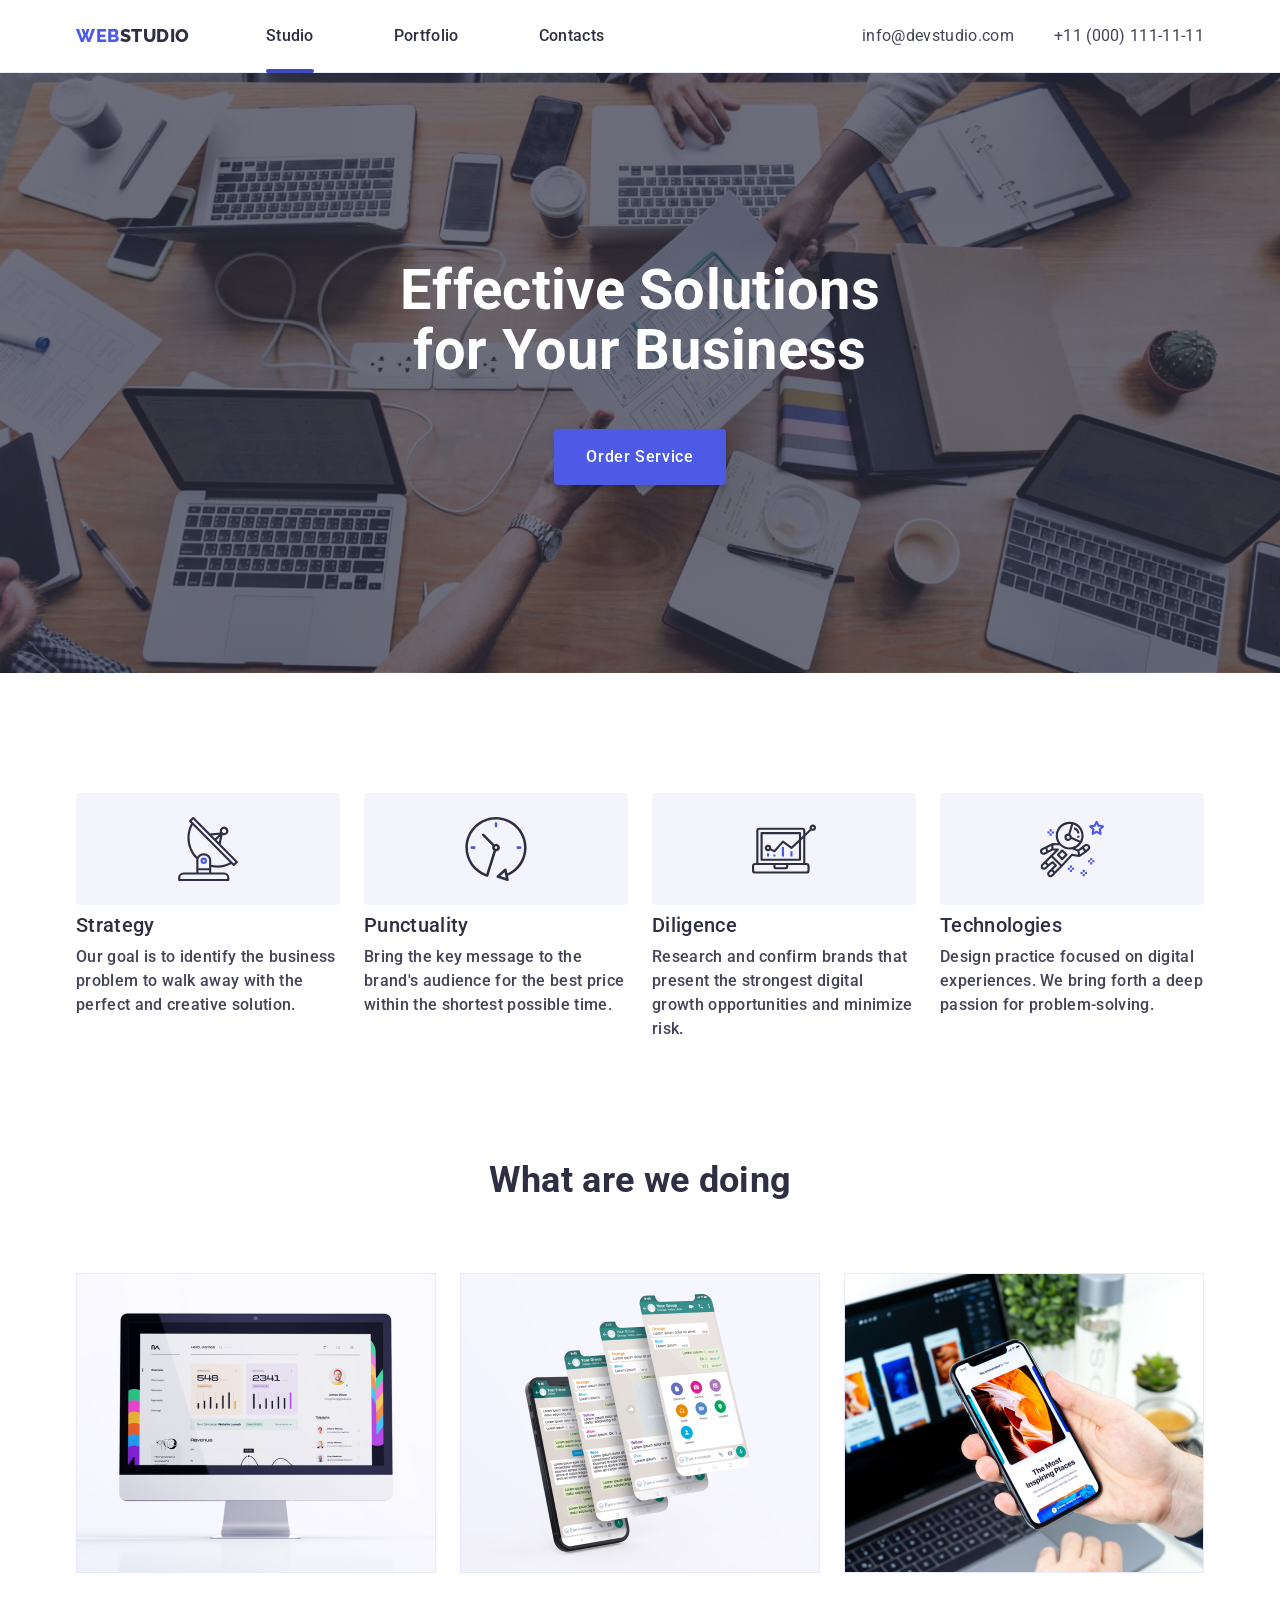
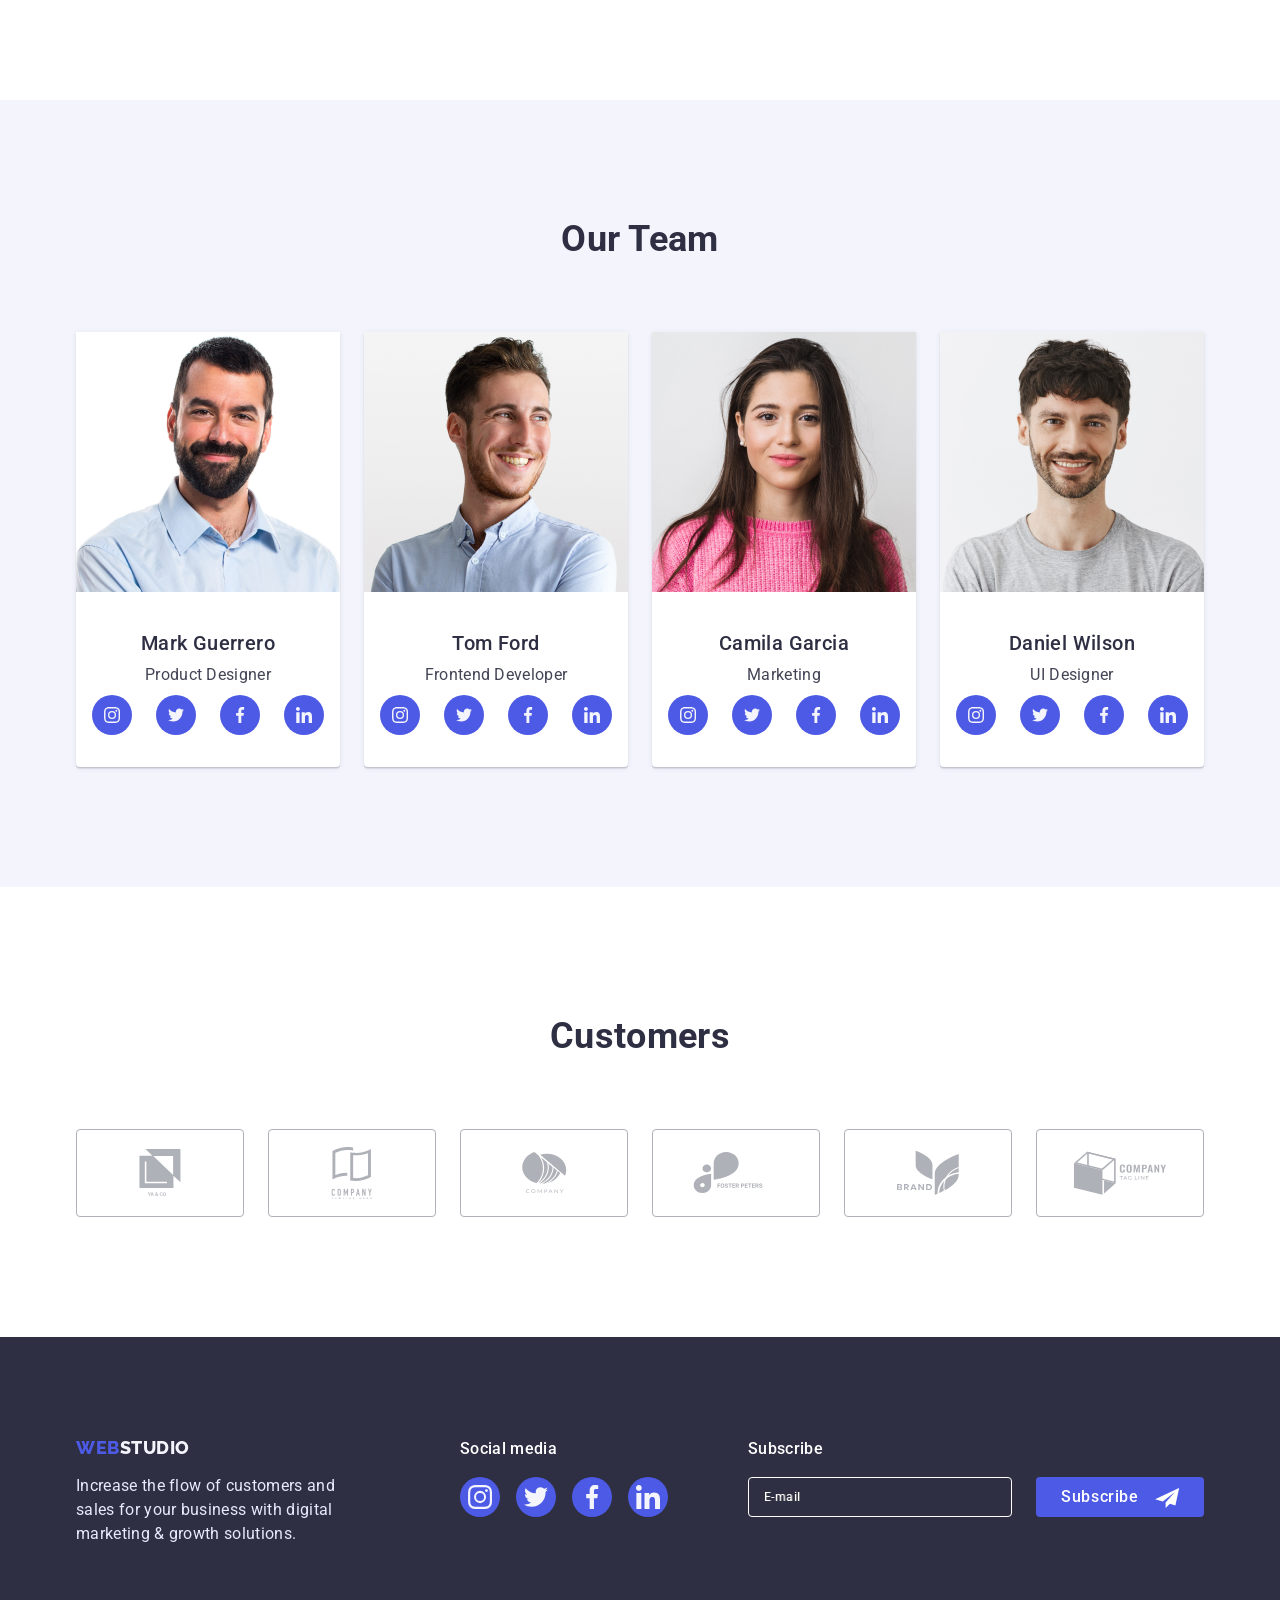
<file: index.html>
<!DOCTYPE html>
<html lang="en">

<head>
    <meta charset="UTF-8">
    <meta http-equiv="X-UA-Compatible" content="IE=edge">
    <meta name="viewport" content="width=device-width, initial-scale=1.0">
    <title>Studio</title>
    <link rel="preconnect" href="https://fonts.googleapis.com">
    <link rel="preconnect" href="https://fonts.gstatic.com" crossorigin>
    <link href="https://fonts.googleapis.com/css2?family=Raleway:wght@800&family=Roboto:wght@400;500;700&display=swap"
        rel="stylesheet">
    <link rel="stylesheet" href="https://cdnjs.cloudflare.com/ajax/libs/modern-normalize/1.1.0/modern-normalize.min.css"
        integrity="sha512-wpPYUAdjBVSE4KJnH1VR1HeZfpl1ub8YT/NKx4PuQ5NmX2tKuGu6U/JRp5y+Y8XG2tV+wKQpNHVUX03MfMFn9Q=="
        crossorigin="anonymous" referrerpolicy="no-referrer" />
    <link rel="stylesheet" href="./css/styles.css" />
    <link rel="stylesheet" href="./css/media.css" />

</head>

<body>
    <header class="header   ">

        <!-- NAV -->
        <div class="conteiner navigation">
            <nav class="navigation">
                <a href="./index.html" class="logo"><span class="logoferst">Web</span>Studio</a>
                <ul class="site-nav list">
                    <li class="list-item "><a href="./index.html" class="link curent">Studio</a></li>

                    <li class="list-item"><a href="./portfolio.html" class="link">Portfolio</a></li>

                    <li class="list-item"><a href="" class="link">Contacts</a></li>
                </ul>
            </nav>

            <!-- ADRES -->
            <address class="navigation address">
                <ul class="auth-nav list">
                    <li class="list-item"><a href="mailto:info@devstudio.com"
                            class="link auth-nav-link ">info@devstudio.com</a></li>

                    <li class="list-item"><a href="tel:+110001111111" class="link auth-nav-link">+11 (000) 111-11-11</a>
                    </li>
                </ul>
            </address>
            <button type="button" class="menu-btn-open" data-mobyl-open>
                <svg class="menu-btn-icon">
                    <use href="./images/icons.svg#icon-btn-open"></use>
                </svg>
            </button>
        </div>


        <!-- Mob Menu -->
        <div class="mob-menu" data-mobyl>
            <div>
                <button type="button" class="menu-btn-close" data-mobyl-close>
                    <svg class="menu-btn-icon-close">
                        <use href="./images/icons.svg#icon-close-modal"></use>
                    </svg>
                </button>
                <nav class="mob-menu-navigation mob-menu-nav">
                    <ul class="mob-menu-site-nav list">
                        <li class="mob-menu-list-item ">
                            <a href="./index.html" class="mob-menu-link curent">Studio</a>
                        </li>

                        <li class="mob-menu-list-item">
                            <a href="./portfolio.html" class="mob-menu-link">Portfolio</a>
                        </li>

                        <li class="mob-menu-list-item">
                            <a href="" class="mob-menu-link">Contacts</a>
                        </li>
                    </ul>
                </nav>
            </div>
            <div>
                <address class="mob-menu-navigation mob-menu-address">
                    <ul class="mob-menu-auth-nav list">
                        <li class="mob-menu-auth-nav-list-item"><a href="tel:+110001111111"
                                class="mob-menu-link auth">+11
                                (000)
                                111-11-11</a></li>
                        <li class="mob-menu-auth-nav-list-item"><a href="mailto:info@devstudio.com"
                                class="mob-menu-link-email auth">info@devstudio.com</a></li>


                    </ul>
                </address>
                <ul class="list mob-menu-list-icon">
                    <li>
                        <a href="#" class="linc-icon">
                            <svg class="cont-icon-team">
                                <use href="./images/icons.svg#icon-instagram"></use>
                            </svg>
                        </a>
                    </li>
                    <li>
                        <a href="#" class="linc-icon">
                            <svg class="cont-icon-team">
                                <use href="./images/icons.svg#icon-twitter"></use>
                            </svg>
                        </a>
                    </li>
                    <li>
                        <a href="#" class="linc-icon">
                            <svg class="cont-icon-team">
                                <use href="./images/icons.svg#icon-facebook"></use>
                            </svg>
                        </a>
                    </li>
                    <li>
                        <a href="#" class="linc-icon">
                            <svg class="cont-icon-team">
                                <use href="./images/icons.svg#icon-linkedin"></use>
                            </svg>
                        </a>
                    </li>


                </ul>
            </div>
        </div>
    </header>
    <main>

        <!--HERO  -->
        <section class="hero">
            <div>
                <h1 class="hero-title">Effective Solutions for Your Business</h1>
                <button type="button" class="hero-btn btn" data-modal-open>Order Service</button>
            </div>
        </section>


        <!-- PRIORITET AT WORK -->
        <section class="section">
            <div class="conteiner">
                <h2 class="section-title hidden">priorities at work</h2>
                <ul class="list list-prior">

                    <li class="prioritet__item ">
                        <div class="prioritet-icon">
                            <svg class="prioritet-icon-item">
                                <use href="./images/icons.svg#icon-antenna"></use>
                            </svg>
                        </div>
                        <h3 class="subtitle">Strategy</h3>
                        <p>Our goal is to identify the business
                            problem to walk away with the perfect and creative solution.</p>
                    </li>

                    <li class=" prioritet__item ">
                        <div class="prioritet-icon">
                            <svg class="prioritet-icon-item">
                                <use href="./images/icons.svg#icon-clock" class="test-item"></use>
                            </svg>
                        </div>
                        <h3 class="subtitle">Punctuality</h3>
                        <p>Bring the key message to the brand's audience for the best price within the shortest
                            possible
                            time.</p>
                    </li>

                    <li class="prioritet__item">
                        <div class="prioritet-icon">
                            <svg class="prioritet-icon-item">
                                <use href="./images/icons.svg#icon-diagram" class="test-item"></use>
                            </svg>
                        </div>
                        <h3 class="subtitle">Diligence</h3>
                        <p>Research and confirm brands that present the strongest digital growth opportunities
                            and minimize
                            risk.</p>
                    </li>

                    <li class="prioritet__item">
                        <div class="prioritet-icon">
                            <svg class="prioritet-icon-item">
                                <use href="./images/icons.svg#icon-astronaut" class="test-item"></use>
                            </svg>
                        </div>
                        <h3 class="subtitle">Technologies</h3>
                        <p>Design practice focused on digital experiences. We bring forth a deep passion for
                            problem-solving.</p>
                    </li>
                </ul>
            </div>
        </section>


        <!-- WHAT ARE WE DOING -->
        <section class="section bottom">
            <div class="conteiner">
                <h2 class="section-title">What are we doing</h2>
                <ul class="list list-fotowork ">

                    <li class="fotowork-item">
                        <img srcset="./images/computer.jpg 1x, ./images/computer-2x.jpg 2x" src="./images/computer.jpg"
                            alt="computer" class="computer" width="360" height="300">
                    </li>

                    <li class="fotowork-item"><img srcset="./images/phone.jpg 1x, ./images/phone-2x.jpg 2x"
                            src="./images/phone.jpg" alt="phone" class="phone" width="360" height="300"></li>

                    <li class="fotowork-item"><img
                            srcset="./images/computerandphone.jpg 1x, ./images/computerandphone-2x.jpg 2x"
                            src="./images/computerandphone.jpg" alt="computerandphone" class="computerandphone"
                            width="360" height="300"></li>
                </ul>
            </div>
        </section>


        <!-- OUR TEAM -->
        <section class="team-section section">
            <div class="conteiner">
                <h2 class="section-title">Our Team</h2>
                <ul class="list list-team">

                    <li class="item">
                        <img srcset="./images/markguerrero.jpg 1x, ./images/markguerrero-2x.jpg 2x"
                            src="./images/markguerrero.jpg" alt="Mark Guerrero" class="teamcardmarkguerrero" width="264"
                            height="260">
                        <div class="cont-text-team">
                            <h3 class="subtitle-team">Mark Guerrero</h3>
                            <p class="text-team">Product Designer</p>
                            <ul class="list list-icon">
                                <li>
                                    <a href="#" class="linc-icon">
                                        <svg class="cont-icon-team">
                                            <use href="./images/icons.svg#icon-instagram"></use>
                                        </svg>
                                    </a>
                                </li>
                                <li>
                                    <a href="#" class="linc-icon">
                                        <svg class="cont-icon-team">
                                            <use href="./images/icons.svg#icon-twitter"></use>
                                        </svg>
                                    </a>
                                </li>
                                <li>
                                    <a href="#" class="linc-icon">
                                        <svg class="cont-icon-team">
                                            <use href="./images/icons.svg#icon-facebook"></use>
                                        </svg>
                                    </a>
                                </li>
                                <li>
                                    <a href="#" class="linc-icon">
                                        <svg class="cont-icon-team">
                                            <use href="./images/icons.svg#icon-linkedin"></use>
                                        </svg>
                                    </a>
                                </li>


                            </ul>
                        </div>

                    </li>

                    <li class="item">
                        <img srcset="./images/tomford.jpg 1x, ./images/tomford-2x.jpg 2x" src="./images/tomford.jpg"
                            alt="Tom Ford" class="teamcardtomford" width="264" height="260">
                        <div class="cont-text-team">
                            <h3 class="subtitle-team">Tom Ford</h3>
                            <p class="text-team">Frontend Developer</p>
                            <ul class="list list-icon">
                                <li>
                                    <a href="#" class="linc-icon">
                                        <svg class="cont-icon-team">
                                            <use href="./images/icons.svg#icon-instagram"></use>
                                        </svg>
                                    </a>
                                </li>
                                <li>
                                    <a href="#" class="linc-icon">
                                        <svg class="cont-icon-team">
                                            <use href="./images/icons.svg#icon-twitter"></use>
                                        </svg>
                                    </a>
                                </li>
                                <li>
                                    <a href="#" class="linc-icon">
                                        <svg class="cont-icon-team">
                                            <use href="./images/icons.svg#icon-facebook"></use>
                                        </svg>
                                    </a>
                                </li>
                                <li>
                                    <a href="#" class="linc-icon">
                                        <svg class="cont-icon-team">
                                            <use href="./images/icons.svg#icon-linkedin"></use>
                                        </svg>
                                    </a>
                                </li>


                            </ul>
                        </div>

                    </li>

                    <li class="item ">
                        <img srcset="./images/camilagarcia.jpg 1x, ./images/camilagarcia-2x.jpg 2x"
                            src="./images/camilagarcia.jpg" alt="Camila Garcia" class="teamcardcamilagarcia" width="264"
                            height="260">
                        <div class="cont-text-team">
                            <h3 class="subtitle-team">Camila Garcia</h3>
                            <p class="text-team">Marketing</p>
                            <ul class="list list-icon">
                                <li>
                                    <a href="#" class="linc-icon">
                                        <svg class="cont-icon-team">
                                            <use href="./images/icons.svg#icon-instagram"></use>
                                        </svg>
                                    </a>
                                </li>
                                <li>
                                    <a href="#" class="linc-icon">
                                        <svg class="cont-icon-team">
                                            <use href="./images/icons.svg#icon-twitter"></use>
                                        </svg>
                                    </a>
                                </li>
                                <li>
                                    <a href="#" class="linc-icon">
                                        <svg class="cont-icon-team">
                                            <use href="./images/icons.svg#icon-facebook"></use>
                                        </svg>
                                    </a>
                                </li>
                                <li>
                                    <a href="#" class="linc-icon">
                                        <svg class="cont-icon-team">
                                            <use href="./images/icons.svg#icon-linkedin"></use>
                                        </svg>
                                    </a>
                                </li>


                            </ul>
                        </div>


                    </li>

                    <li class="item ">
                        <img srcset="./images/danielwilson.jpg 1x, ./images/danielwilson-2x.jpg 2x"
                            src="./images/danielwilson.jpg" alt="Daniel Wilson" class="teamcarddanielwilson" width="264"
                            height="260">
                        <div class="cont-text-team">
                            <h3 class="subtitle-team">Daniel Wilson</h3>
                            <p class="text-team">UI Designer</p>
                            <ul class="list list-icon">
                                <li>
                                    <a href="#" class="linc-icon">
                                        <svg class="cont-icon-team">
                                            <use href="./images/icons.svg#icon-instagram"></use>
                                        </svg>
                                    </a>
                                </li>
                                <li>
                                    <a href="#" class="linc-icon">
                                        <svg class="cont-icon-team">
                                            <use href="./images/icons.svg#icon-twitter"></use>
                                        </svg>
                                    </a>
                                </li>
                                <li>
                                    <a href="#" class="linc-icon">
                                        <svg class="cont-icon-team">
                                            <use href="./images/icons.svg#icon-facebook"></use>
                                        </svg>
                                    </a>
                                </li>
                                <li>
                                    <a href="#" class="linc-icon">
                                        <svg class="cont-icon-team">
                                            <use href="./images/icons.svg#icon-linkedin"></use>
                                        </svg>
                                    </a>
                                </li>


                            </ul>
                        </div>

                    </li>
                </ul>
            </div>
        </section>

        <!-- Customers -->
        <section class="section-customers">
            <div class="conteiner conteiner-customers">
                <h2 class="section-title">Customers</h2>
                <ul class="list list-customers">
                    <li class="customers-item">
                        <a href="" class="customers-link">
                            <svg class="customers-icon-yaco">
                                <use href="./images/icons.svg#icon-yaco"></use>
                            </svg>
                        </a>
                    </li>
                    <li class="customers-item">
                        <a href="" class="customers-link">
                            <svg class="customers-icon-companytaglinehere">
                                <use href="./images/icons.svg#icon-companytaglinehere"></use>
                            </svg>
                        </a>
                    </li>
                    <li class="customers-item">
                        <a href="" class="customers-link">
                            <svg class="customers-icon-company">
                                <use href="./images/icons.svg#icon-company"></use>
                            </svg>
                        </a>
                    </li>
                    <li class="customers-item">
                        <a href="" class="customers-link">
                            <svg class="customers-icon-fosterpeters">
                                <use href="./images/icons.svg#icon-fosterpeters"></use>
                            </svg>
                        </a>
                    </li>
                    <li class="customers-item">
                        <a href="" class="customers-link">
                            <svg class="customers-icon-brand">
                                <use href="./images/icons.svg#icon-brand"></use>
                            </svg>
                        </a>
                    </li>
                    <li class="customers-item">
                        <a href="" class="customers-link">
                            <svg class="customers-icon-companytagline">
                                <use href="./images/icons.svg#icon-companytagline"></use>
                            </svg>
                        </a>
                    </li>

                </ul>
            </div>
        </section>



    </main>

    <!-- FOOTER -->
    <footer class="page-footer ">
        <div class="conteiner conteiner-footer">
            <div class=" logo-text-footer">
                <a href="./index.html" class="logo logo-footer"><span class="logoferst">Web</span>Studio</a>
                <p class="text-footer">Increase the flow of customers and
                    sales for your business with digital
                    marketing & growth
                    solutions.</p>
            </div>
            <div class="social-media logo-text-footer">
                <p class="text-footer-social">Social media</p>

                <ul class="list-icon-footer">
                    <li class="item-icon-footer">
                        <a href="" class="linc-icon-footer">
                            <svg class="cont-icon-footer">
                                <use href="./images/icons.svg#icon-instagram"></use>
                            </svg>
                        </a>
                    </li>
                    <li class="item-icon-footer">
                        <a href="" class="linc-icon-footer">
                            <svg class="cont-icon-footer">
                                <use href="./images/icons.svg#icon-twitter"></use>
                            </svg>
                        </a>
                    </li>
                    <li class="item-icon-footer">
                        <a href="" class="linc-icon-footer">
                            <svg class="cont-icon-footer">
                                <use href="./images/icons.svg#icon-facebook"></use>
                            </svg>
                        </a>
                    </li>
                    <li class="item-icon-footer">
                        <a href="" class="linc-icon-footer">
                            <svg class="cont-icon-footer">
                                <use href="./images/icons.svg#icon-linkedin"></use>
                            </svg>
                        </a>
                    </li>

                </ul>

            </div>
            <div class="footer-form">
                <form>

                    <p class="foote-form-text">Subscribe</p>
                    <div class="form-input-btn">
                        <label class="footer-form-lable">

                            <input type="email" name="user-email" class="form-input-text" placeholder="E-mail" required>
                            <span class="form-lable-text">E-mail</span>
                        </label>


                        <button type="submit" class="btn footer-form-btn">
                            Subscribe
                            <svg class="footer-btn-icon">
                                <use href="./images/icons.svg#icon-plane"></use>
                            </svg>
                        </button>
                    </div>
                </form>
            </div>
        </div>
    </footer>


    <!-- Modal -->
    <!-- is-hidden -->
    <div class="backdrop is-hidden" data-modal>
        <div class="modal">
            <button type="button" class="modal-close-btn" data-modal-close>
                <svg class="modal-close-btn-icon">
                    <use href="./images/icons.svg#icon-close-modal"></use>
                </svg>
            </button>
            <p class="modal-text">Leave your contacts and we will call you back</p>
            <form class="modal-form">

                <label class="modal-form-feild">
                    <span class="modal-form-input-desc">Name</span>
                    <span class="modal-form-input-icon">
                        <input type="text" name="user-name" class="modal-form-input input-name" placeholder="Name"
                            required>
                        <svg class="modal-form-icon-name">
                            <use href="./images/icons.svg#icon-person"></use>
                        </svg>
                    </span>

                </label>



                <label class="modal-form-feild">
                    <span class="modal-form-input-desc">Phone</span>
                    <span class="modal-form-input-icon">
                        <input type="tel" name="user-tel" class="modal-form-input input-tel" placeholder="Phone"
                            required>
                        <svg class="modal-form-icon">
                            <use href="./images/icons.svg#icon-phone"></use>
                        </svg>
                    </span>

                </label>



                <label class=" modal-form-feild">
                    <span class="modal-form-input-desc">Email</span>
                    <span class="modal-form-input-icon">
                        <input type="email" name="user-email" class="modal-form-input input-email" placeholder="E-mail"
                            required>
                        <svg class="modal-form-icon">
                            <use href="./images/icons.svg#icon-email"></use>
                        </svg>
                    </span>

                </label>


                <label class=" modal-form-feild-message">

                    <span class="modal-form-input-desc">Comment</span>
                    <textarea name="user-message" class="modal-form-message" placeholder="Text input"></textarea>

                </label>





                <label for="user-policy-con" class=" modal-form-feild-check">
                    <input name="user-policy" id="user-policy-con" type="checkbox" class="modal-form-check hidden">

                    <svg class="user-polic-icon">

                        <use href="./images/icons.svg#icon-Vector"></use>

                    </svg>

                    <span class="modal-form-check-desc">I accept the terms and conditions of the&nbsp;</span>
                    <a href="" class="modal-form-feild-link">Privacy Policy</a>
                </label>


                <button type="submit" class=" btn modal-form-btn-send">Send</button>
            </form>





        </div>
    </div>

    <script src="./js/modal.js"></script>
    <script src="./js/mobile-menu.js"></script>
</body>

</html>
</file>
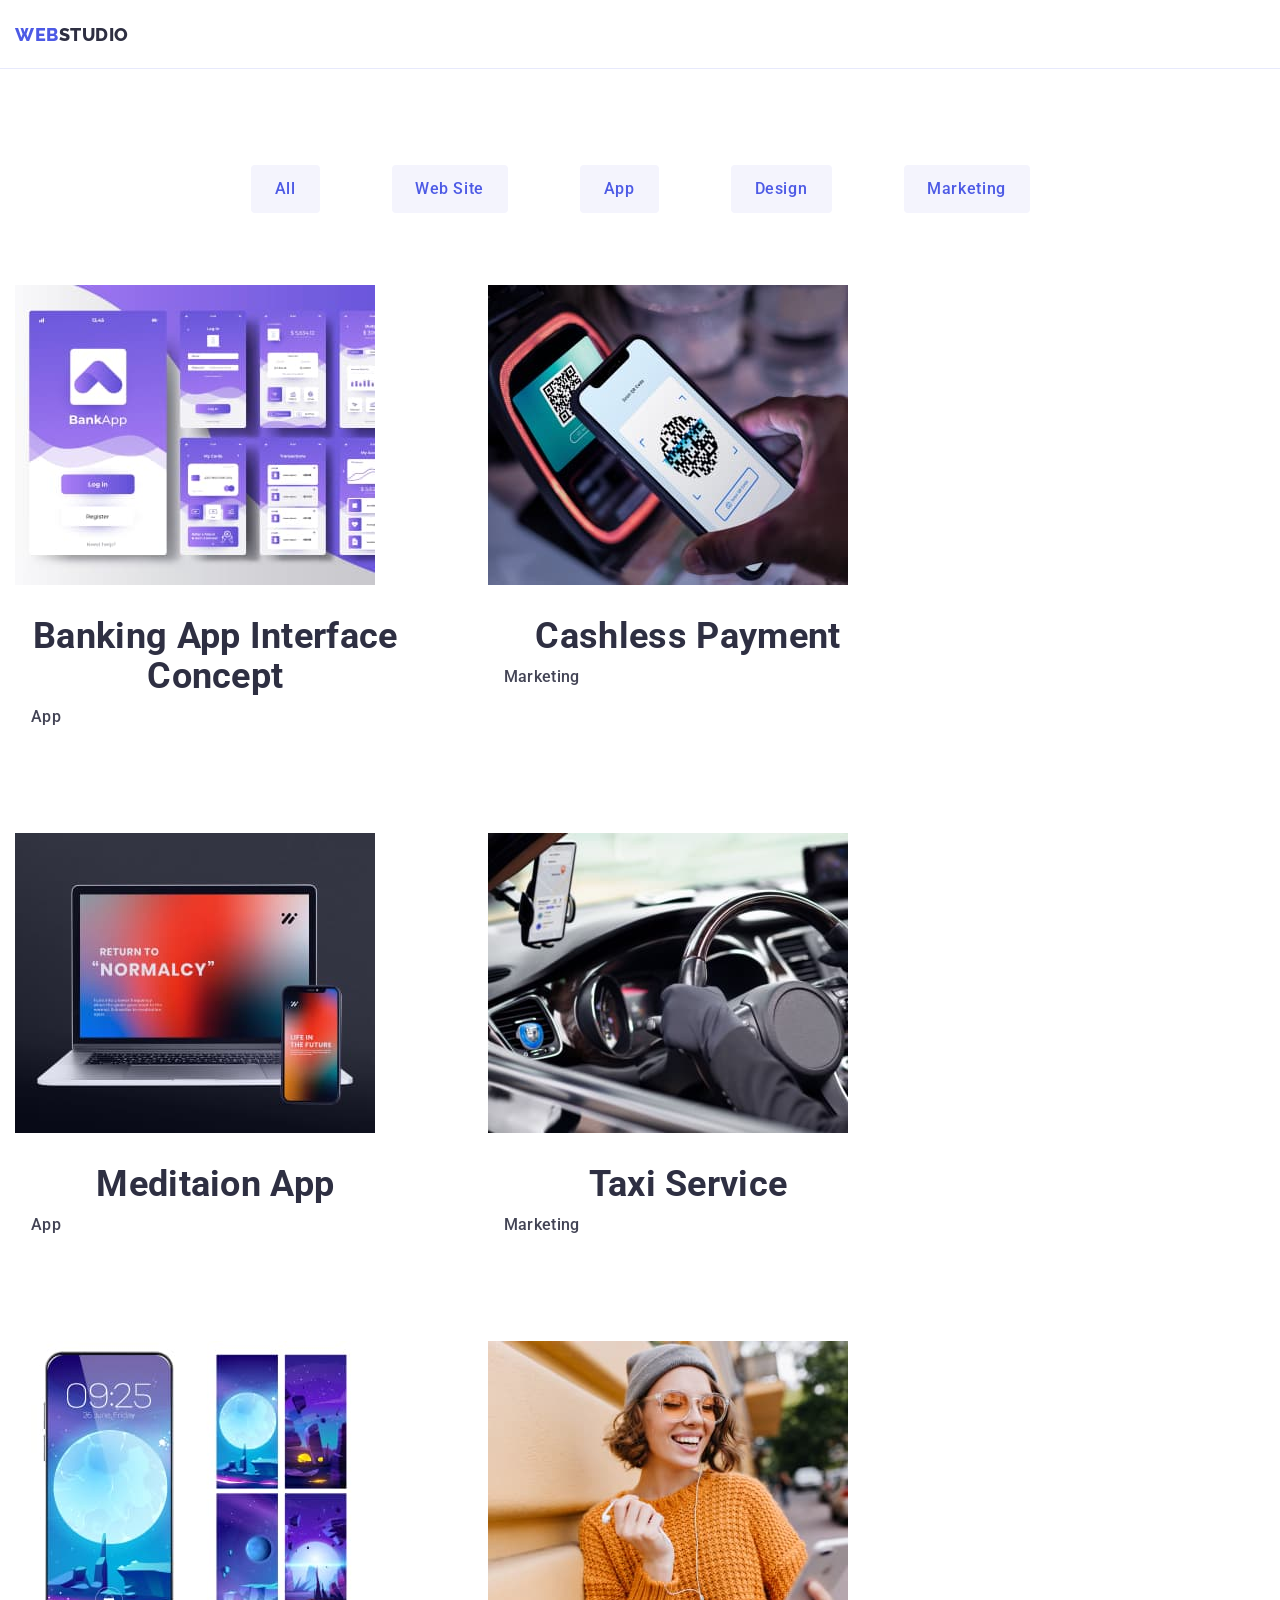
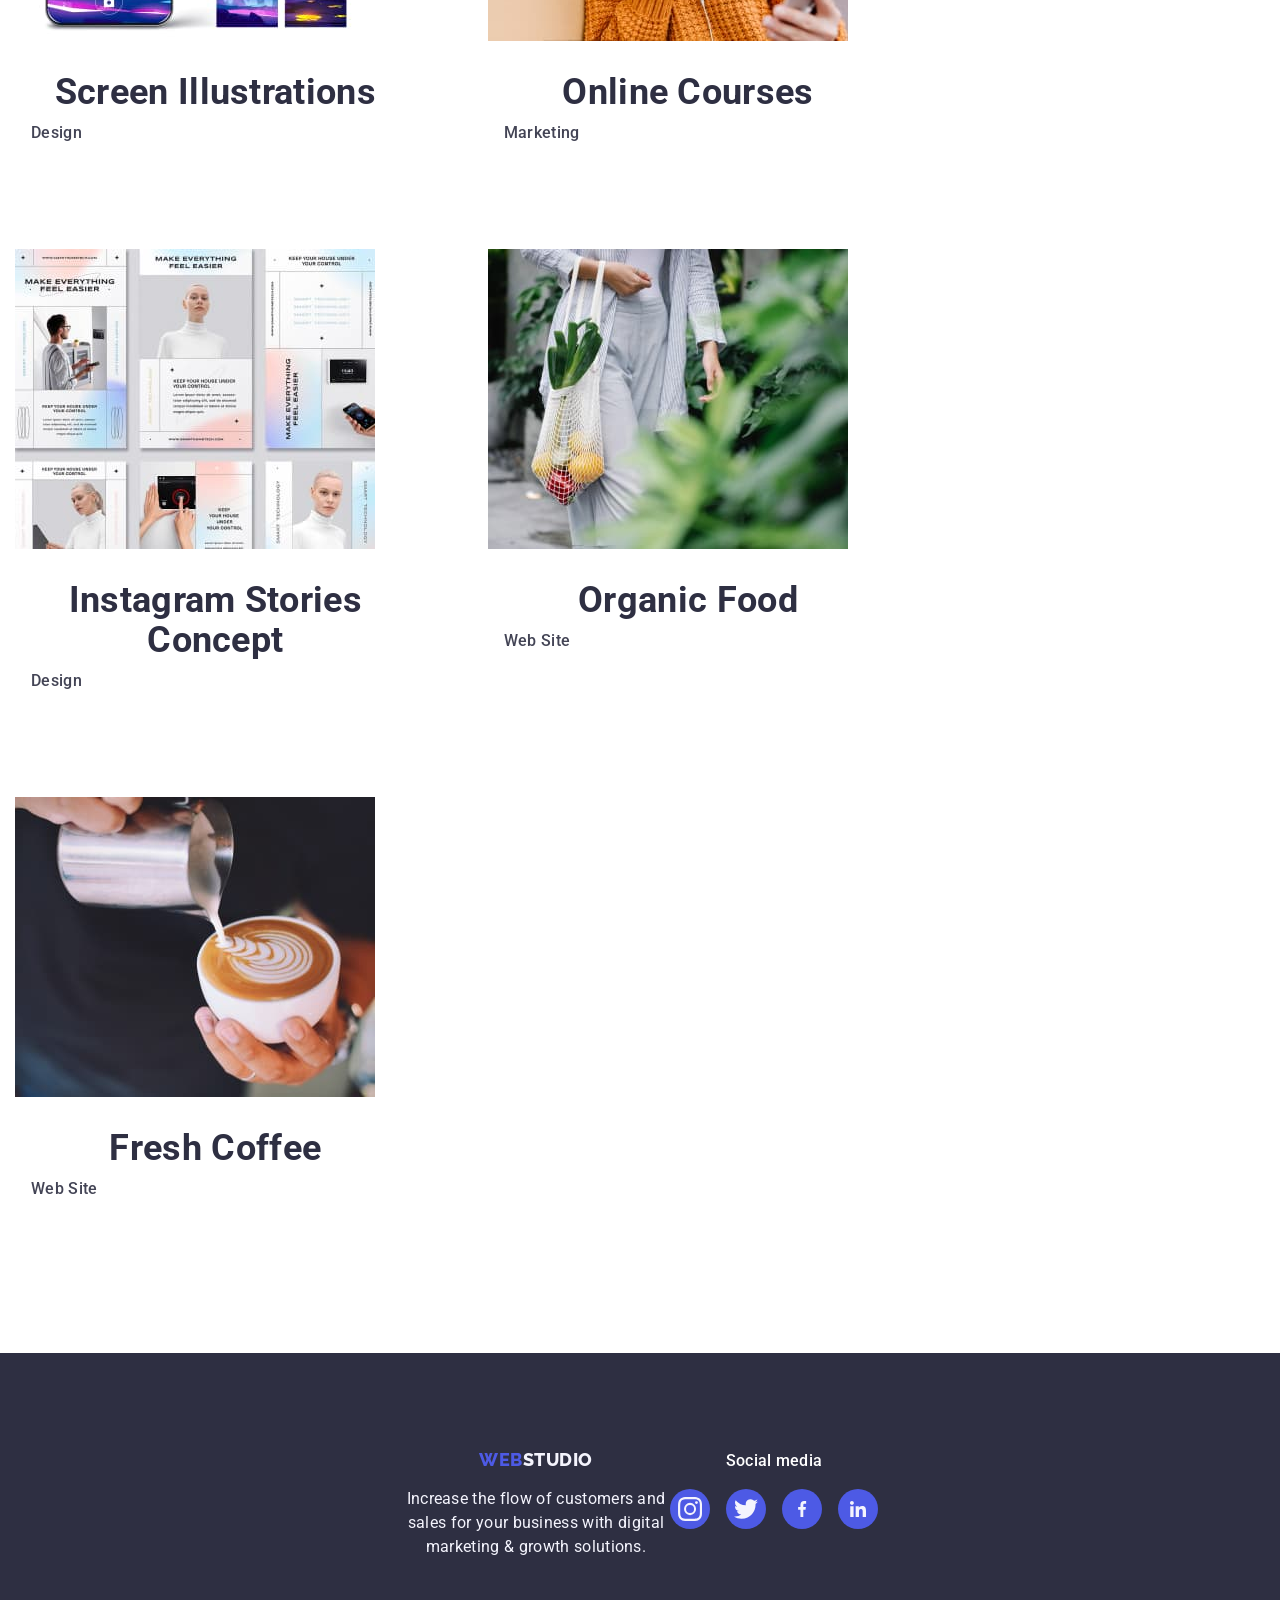
<file: portfolio.html>
<!DOCTYPE html>
<html lang="en">

<head>
    <meta charset="UTF-8">
    <meta http-equiv="X-UA-Compatible" content="IE=edge">
    <meta name="viewport" content="width=device-width, initial-scale=1.0">
    <title>Portfolio</title>
    <link rel="preconnect" href="https://fonts.googleapis.com">
    <link rel="preconnect" href="https://fonts.gstatic.com" crossorigin>
    <link href="https://fonts.googleapis.com/css2?family=Raleway:wght@800&family=Roboto:wght@400;500;700&display=swap"
        rel="stylesheet">
    <link rel="stylesheet" href="https://cdnjs.cloudflare.com/ajax/libs/modern-normalize/1.1.0/modern-normalize.min.css"
        integrity="sha512-wpPYUAdjBVSE4KJnH1VR1HeZfpl1ub8YT/NKx4PuQ5NmX2tKuGu6U/JRp5y+Y8XG2tV+wKQpNHVUX03MfMFn9Q=="
        crossorigin="anonymous" referrerpolicy="no-referrer" />
    <link rel="stylesheet" href="./css/styles.css" />
</head>

<body>
    <header class="header conteiner navigation ">

        <!-- NAV -->
        <nav class="navigation">
            <a href="./index.html" class="logo"><span class="logoferst">Web</span>Studio</a>
            <ul class="site-nav list">
                <li class="list-item"><a href="./index.html" class="link">Studio</a></li>

                <li class="list-item"><a href="./portfolio.html" class="link curent">Portfolio</a></li>

                <li class="list-item"><a href="" class="link">Contacts</a></li>

            </ul>
        </nav>

        <!-- ADRES -->
        <address class="navigation address">
            <ul class="auth-nav list">
                <li class="list-item"><a href="mailto:info@devstudio.com" class="link">info@devstudio.com</a></li>

                <li class="list-item"><a href="tel:+110001111111" class="link">+11 (000) 111-11-11</a></li>
            </ul>
        </address>
    </header>

    <main>
        <!-- FILTER BUTTON -->
        <section class="section-filter">
            <div class="conteiner">
                <h1 class="section-title hidden">Our Work</h1>
                <ul class="filter list">
                    <li class="filter-item"><button type="button" class="section-btn section-btn-ferst btn">All</button>
                    </li>

                    <li class="filter-item"><button type="button" class="section-btn section-btn-second btn">Web
                            Site</button></li>

                    <li class="filter-item"><button type="button" class="section-btn section-btn-third btn">App</button>
                    </li>

                    <li class="filter-item"><button type="button"
                            class="section-btn section-btn-fourth btn">Design</button></li>

                    <li class="filter-item"><button type="button"
                            class="section-btn section-btn-fifth btn">Marketing</button></li>
                </ul>


                <ul class="list list-result ">
                    <li class="item">
                        <a href="" class="link list-result-link ">
                            <div class="wrapper">
                                <img src="./images/bankingappcontent.jpg" alt="Banking App Interface Concept"
                                    class="workcard" width="360" height="320">
                                <p class="textfon">14 Stylish and User-Friendly App Design Concepts · Task Manager App ·
                                    Calorie Tracker App
                                    ·Exotic Fruit Ecommerce App · Cloud Storage App</p>
                            </div>

                            <div class="border">
                                <h2 class="subtitle">Banking App Interface Concept</h2>
                                <p>App</p>
                            </div>

                        </a>
                    </li>

                    <li class="item">
                        <a href="" class="link list-result-link">
                            <div class="wrapper">
                                <img src="./images/cashlesspayment.jpg" alt="Cashless Payment" class="workcard"
                                    width="360" height="300">
                                <p class="textfon">14 Stylish and User-Friendly App Design Concepts · Task Manager App ·
                                    Calorie Tracker App
                                    ·
                                    Exotic Fruit Ecommerce App · Cloud Storage App</p>
                            </div>

                            <div class="border">
                                <h2 class="subtitle">Cashless Payment</h2>
                                <p>Marketing</p>
                            </div>
                            <!-- <p class="textfon">14 Stylish and User-Friendly App Design Concepts · Task Manager App ·
                                Calorie Tracker App
                                ·
                                Exotic Fruit Ecommerce App · Cloud Storage App</p> -->
                        </a>
                    </li>

                    <li class="item">
                        <a href="" class="link list-result-link">
                            <div class="wrapper">
                                <img src="./images/meditaionapp.jpg" alt="Meditaion App" class="workcard" width="360"
                                    height="300">
                                <p class="textfon">14 Stylish and User-Friendly App Design Concepts · Task Manager App ·
                                    Calorie Tracker App
                                    ·
                                    Exotic Fruit Ecommerce App · Cloud Storage App</p>
                            </div>

                            <div class="border">
                                <h2 class="subtitle">Meditaion App</h2>
                                <p>App</p>
                            </div>
                            <!-- <p class="textfon">14 Stylish and User-Friendly App Design Concepts · Task Manager App ·
                                Calorie Tracker App
                                ·
                                Exotic Fruit Ecommerce App · Cloud Storage App</p> -->
                        </a>
                    </li>

                    <li class="item">
                        <a href="" class="link list-result-link">
                            <div class="wrapper">
                                <img src="./images/taxiservic.jpg" alt="Taxi Service" class="workcard" width="360"
                                    height="300">
                                <p class="textfon">14 Stylish and User-Friendly App Design Concepts · Task Manager App ·
                                    Calorie Tracker App
                                    ·
                                    Exotic Fruit Ecommerce App · Cloud Storage App</p>
                            </div>

                            <div class="border">
                                <h2 class="subtitle">Taxi Service</h2>
                                <p>Marketing</p>
                            </div>
                            <!-- <p class="textfon">14 Stylish and User-Friendly App Design Concepts · Task Manager App ·
                                Calorie Tracker App
                                ·
                                Exotic Fruit Ecommerce App · Cloud Storage App</p> -->
                        </a>
                    </li>

                    <li class="item">
                        <a href="" class="link list-result-link">
                            <div class="wrapper">
                                <img src="./images/screenillustrations.jpg" alt="Screen Illustrations" class="workcard"
                                    width="360" height="300">
                                <p class="textfon">14 Stylish and User-Friendly App Design Concepts · Task Manager App ·
                                    Calorie Tracker App
                                    ·
                                    Exotic Fruit Ecommerce App · Cloud Storage App</p>
                            </div>

                            <div class="border">
                                <h2 class="subtitle">Screen Illustrations</h2>
                                <p>Design</p>
                            </div>

                        </a>
                    </li>

                    <li class="item">
                        <a href="" class="link list-result-link">
                            <div class="wrapper">
                                <img src="./images/onlinecourses.jpg" alt="Online Courses" class="workcard" width="360"
                                    height="300">
                                <p class="textfon">14 Stylish and User-Friendly App Design Concepts · Task Manager App ·
                                    Calorie Tracker App· Exotic Fruit Ecommerce App · Cloud Storage App </p>
                            </div>

                            <div class="border">
                                <h2 class="subtitle">Online Courses</h2>
                                <p>Marketing</p>
                            </div>

                        </a>
                    </li>

                    <li class="item">
                        <a href="" class="link list-result-link">
                            <div class="wrapper">
                                <img src="./images/instagramconcept.jpg" alt="Instagram Stories Concept"
                                    class="workcard" width="360" height="300">
                                <p class="textfon">14 Stylish and User-Friendly App Design Concepts · Task Manager App ·
                                    Calorie Tracker App
                                    ·
                                    Exotic Fruit Ecommerce App · Cloud Storage App</p>
                            </div>
                            <div class="border">
                                <h2 class="subtitle">Instagram Stories Concept</h2>
                                <p>Design</p>
                            </div>
                            <!-- <p class="textfon">14 Stylish and User-Friendly App Design Concepts · Task Manager App ·
                                Calorie Tracker App
                                ·
                                Exotic Fruit Ecommerce App · Cloud Storage App</p> -->
                        </a>
                    </li>

                    <li class="item">
                        <a href="" class="link list-result-link">
                            <div class="wrapper">
                                <img src="./images/organicfood.jpg" alt="Organic Food" class="workcard" width="360"
                                    height="300">
                                <p class="textfon">14 Stylish and User-Friendly App Design Concepts · Task Manager App ·
                                    Calorie Tracker App
                                    ·
                                    Exotic Fruit Ecommerce App · Cloud Storage App</p>
                            </div>
                            <div class="border">
                                <h2 class="subtitle">Organic Food</h2>
                                <p>Web Site</p>
                            </div>
                            <!-- <p class="textfon">14 Stylish and User-Friendly App Design Concepts · Task Manager App ·
                                Calorie Tracker App
                                ·
                                Exotic Fruit Ecommerce App · Cloud Storage App</p> -->
                        </a>
                    </li>

                    <li class="item">
                        <a href="" class="link list-result-link">
                            <div class="wrapper">
                                <img src="./images/freshcoffe.jpg" alt="Fresh Coffee" class="workcard" width="360"
                                    height="300">
                                <p class="textfon">14 Stylish and User-Friendly App Design Concepts · Task Manager App ·
                                    Calorie Tracker App
                                    ·
                                    Exotic Fruit Ecommerce App · Cloud Storage App</p>
                            </div>

                            <div class="border">
                                <h2 class="subtitle">Fresh Coffee</h2>
                                <p>Web Site</p>
                            </div>

                        </a>
                    </li>
                </ul>
            </div>
        </section>
    </main>


    <!-- FOOTER -->
    <footer class="page-footer ">
        <div class="conteiner conteiner-footer">
            <div class="logo-footer logo-text-footer">
                <a href="./index.html" class="logo logo-footer"><span class="logoferst">Web</span>Studio</a>
                <p class="text-footer">Increase the flow of customers and
                    sales for your business with digital
                    marketing & growth
                    solutions.</p>
            </div>
            <div class="social-media logo-text-footer">
                <p class="text-footer-social">Social media</p>

                <ul class="list-icon-footer">
                    <li class="item-icon-footer">
                        <a href="" class="linc-icon-footer">
                            <svg class="cont-icon-footer">
                                <use href="./images/icons.svg#icon-instagram"></use>
                            </svg>
                        </a>
                    </li>
                    <li class="item-icon-footer">
                        <a href="" class="linc-icon-footer">
                            <svg class="cont-icon-footer">
                                <use href="./images/icons.svg#icon-twitter"></use>
                            </svg>
                        </a>
                    </li>
                    <li class="item-icon-footer">
                        <a href="" class="linc-icon-footer">
                            <svg class="cont-icon-team">
                                <use href="./images/icons.svg#icon-facebook"></use>
                            </svg>
                        </a>
                    </li>
                    <li class="item-icon-footer">
                        <a href="" class="linc-icon-footer">
                            <svg class="cont-icon-team">
                                <use href="./images/icons.svg#icon-linkedin"></use>
                            </svg>
                        </a>
                    </li>

                </ul>

            </div>
        </div>
    </footer>


</body>

</html>
</file>
<file: css/styles.css>
/* color */
/* первичний цвет фона #FFFFFF */
/* вторичній цвет фона #F4F4FD*/
/* цвет footer #2E2F42 */
/* Logo, button Акцент-  #4D5AE5*/
/* menu, h3, h2 nav-#2E2F42 */
/* adress, p, - #434455*/


/* Text */
/* Logo- Raleway */
/* Roboto */

:root {
    --body-color: #FFFFFF;
    --main-text-color: #434455;
    --hover-focus-color: #404BBF;
    --ferstlogo-btn-color: #4D5AE5;
    --logo-nav-footer-color: #2E2F42;
    --fonbtn-fonsect-logofooter-color: #F4F4FD;
    --textfooter-color: #E7E9FC;
    --hero-fon-color: #2E2F42;
    --custumer-fon: #AFB1B8;
    --color-border: rgba(46, 47, 66, 0.4);
    --colo-box-shadow: rgba(0, 0, 0, 0.15);
    --box-shadow-color-customers: rgba(46, 47, 66, 0.08);
    --form-input-color-focus: #4D5AE5;
    --form-input-color-desc: #8E8F99;
    --color-box-shadow-one: rgba(0, 0, 0, 0.1);
    --color-box-shadow-two: rgba(0, 0, 0, 0.12);
    --color-hero-bgimage: rgba(46, 47, 66, 0.7);
    --color-box-shadow-teams: rgba(46, 47, 66, 0.16);
    --color-box-shadow-btn-focus: rgba(0, 0, 0, 0.08);
    --color-box-shadow-item: rgba(46, 47, 66, 0.16);
    --color-footer-icon: rgba(255, 255, 255, 0.1);
    --color-footer-icon-focus: #31D0AA;
    --color-modal-bagraund: #FCFCFC;
    --modal-box-shadow-one: rgba(0, 0, 0, 0.14);
    --modal-box-shadow: rgba(0, 0, 0, 0.2);
    --transit: 250ms cubic-bezier(0.4, 0, 0.2, 1);
}

.conteiner {
    margin: 0 auto;
    /* max-width: 1158px; */
    padding: 0 15px;
    /* background-color: #b6b7b9; */


}

.header {
    padding-top: 24px;
    padding-bottom: 23px;
    border-bottom: 1px solid var(--textfooter-color);
}

body {
    background-color: var(--body-color);
    color: var(--main-text-color);
    font-family: Roboto, sans-serif;
    letter-spacing: 0.02em;
    font-size: 16px;
    line-height: 1.5;

}

h1,h2,h3, p{
    margin: 0;
    padding: 0;
}

.list {
    display: flex;
    padding: 0;
    margin: 0;
    list-style: none;
    gap: 72px;
    /* gap: 24px; */
    flex-wrap: wrap;
    /* outline: 1px solid; */
}

.btn {
    border-radius: 4px;
    /* border: 1px solid transparent; */
    border: transparent;
    letter-spacing: 0.04em;
    font-family: inherit;
    font-weight: 500;
    font-size: 16px;
    line-height: 1.5;
    text-align: center;
    cursor: pointer;
}

.hidden {

    position: absolute;
    width: 1px;
    height: 1px;
    margin: -1px;
    border: 0;
    padding: 0;
    white-space: nowrap;
    clip-path: inset(100%);
    clip: rect(0 0 0 0);
    overflow: hidden;

}

.link {
    text-decoration: none;
}

.list-item {
    position: relative;
}


.curent::after {
    position: absolute;
    content: '';
    border-bottom: 4px solid var(--hover-focus-color);
    border-radius: 2px;
    width: 100%;
    bottom: -1px;
    left: 0;
}

.navigation {
    display: flex;
    align-items: center;
}

p {
    margin-top: 0;
    margin-bottom: 0;
    font-weight: 500;
    color: var(--main-text-color);

}

/* .list-team .subtitle{
    padding-top: 32px;
} */
/* .teamcard, .workcard{
    margin-bottom: 32px;
} */



/* NAW AND FOOTER */
.logo {
    color: var(--logo-nav-footer-color);
    font-family: Raleway, sans-serif;
    letter-spacing: 0.03em;
    font-weight: 800;
    font-size: 18px;
    /* line-height: 1.33; */
    line-height: 1.17;
    text-decoration: none;
    text-transform: uppercase;
}

.logoferst {
    color: var(--ferstlogo-btn-color);

}


/* Site nav */
.site-nav {
    display: none;
}

.address {
    display: none;

}

.menu-btn-open {
    border: none;
    background-color: transparent;
    margin-left: auto;
    width: 32px;
        height: 22px
}

.menu-btn-icon {
    width: 32px;
    height: 22px;
    stroke: var(--logo-nav-footer-color);
}

/* Mobul Menu */
.mob-menu {
    position: fixed;
    z-index: 1;
    display: flex;
    flex-direction: column;
    justify-content: space-between;
    overflow: auto;
    top: 0;
    width: 100%;
    height: 100%;
    padding-top: 24px;
    padding-right: 24px;
    padding-bottom: 40px;
    padding-left: 40px;
    background-color: #fff;
    left:0;
gap: 70px;
    transform: translateX(100%);
        transition: transform 250ms ease-in-out;
}

.mob-menu.is-hidden {
    transform: translateX(0);
    /* opacity: 0;
    visibility: hidden;
    pointer-events: none; */
}

.menu-btn-close {
    /* position: absolute; */
    /* display: flex; */
    margin-left: auto;
    margin-bottom: 32px;
    display: block;
    /* top: 24px;
    right: 24px; */
    width: 24px;
    height: 24px;
    padding: 0;
    background-color: transparent;
    border: 1px solid var(--color-box-shadow-one);
    /* justify-content: center; */
    /* align-items: center; */
    border-radius: 50%;
    transition: background-color var(--transit);
    cursor: pointer;
}

.menu-btn-icon-close {
    width: 8px;
    height: 8px;

}

.mob-menu-link {
    font-weight: 700;
    font-size: 36px;
    line-height: 1.11;
    letter-spacing: 0.02em;
    color: var(--logo-nav-footer-color);
    text-decoration: none;
}

.mob-menu-link:hover {
    color: var(--hover-focus-color);
}

.mob-menu-link-email {
    font-weight: 500;
    font-size: 20px;
    line-height: 1.2;
    letter-spacing: 0.02em;
    text-decoration: none;
    color: var(--main-text-color);
}

.auth:hover {
    color: var(--ferstlogo-btn-color);
    gap: 40px;
}

.mob-menu-site-nav {
    flex-direction: column;
}

.mob-menu-nav {}

.mob-menu-address {
    margin-bottom: 48px;
  font-style: normal;
}

.mob-menu-auth-nav {
    gap: 40px;
}

.mob-menu-list-icon {
    gap: 56px;
}

/* hero */
.hero {
    max-width: 1440px;
    /* height: auto;
    width: 100%; */
    padding-top: 112px;
    padding-bottom: 112px;
    margin-left: auto;
    margin-right: auto;


    background-color: var(--logo-nav-footer-color);
    background-image: linear-gradient(to right, var(--color-hero-bgimage), var(--color-hero-bgimage)), URL('../images/hero-bg-mob.jpg');
    background-repeat: no-repeat;
    background-position: center;
    background-size: cover;
    text-align: center;
}

@media (min-device-pixel-ratio: 2),
(min-resolution: 192dpi),
(min-resolution: 2dppx) {
    .hero {
        background-image: linear-gradient(to right, var(--color-hero-bgimage), var(--color-hero-bgimage)), URL('../images/hero-bg-mob-2x.jpg');
    }
}

.hero-title {
    color: var(--body-color);
    font-size: 36px;
    line-height: 1.11;
    max-width: 320px;
    margin: 0 auto 72px;
}


/* Button Studio */
/* Button Hero */
.hero-btn {
    min-width: 169px;
    padding: 16px 32px;
    min-height: 56px;
    /* margin-bottom: 112px; */
    transition: background-color var(--transit);
    background-color: var(--ferstlogo-btn-color);
    color: var(--body-color);
    box-shadow: 0px 4px 4px var(--colo-box-shadow);

}

.hero-btn:hover {
    background-color: var(--hover-focus-color);
}


/* section */
.subtitle {
    margin-top: 0;
    margin-bottom: 8px;

    color: var(--logo-nav-footer-color);
    font-size: 36px;
    line-height: 1.11;
    text-align: center;
}

.section {
    padding-top: 96px;
    padding-bottom: 96px;
    /* padding-top: 120px; */
    /* margin-top: 120px; */
}

.bottom {
    padding-bottom: 120px;
}




.section-title {
    margin-top: 0;
    margin-bottom: 72px;

    color: var(--logo-nav-footer-color);
    /* font-weight: 700; */
    font-size: 36px;
    line-height: 1.11;
    text-align: center;
}



.fotowork-item {
    flex-basis: calc((100% - 48px)/3);
}


.subtitle-team {
    font-weight: 500;
    font-size: 20px;
    line-height: 1.2;

    text-align: center;
    letter-spacing: 0.02em;
    color: var(--logo-nav-footer-color);
    margin-top: 0;
    margin-bottom: 8px;


}

.team-section {
    padding-top: 96px;
    padding-bottom: 96px;

    background-color: var(--fonbtn-fonsect-logofooter-color);
}



.list-team {
    justify-content: center;
}

.list-team .item {
    flex-basis: calc((100% - 72px)/4);
    justify-content: space-between;
    text-align: center;
    background-color: var(--body-color);
    box-shadow: 0px 1px 6px var(--box-shadow-color-customers),
        0px 1px 1px var(--color-box-shadow-teams),
        0px 2px 1px var(--box-shadow-color-customers);
    border-radius: 0px 0px 4px 4px;
}

/* .list-team .subtitle{
    padding-top:32px;
} */

.cont-text-team {
    padding: 32px 16px;


}

.text-team {
    font-weight: 400;
    font-size: 16px;
    line-height: 1.5;


    text-align: center;
    letter-spacing: 0.02em;
    color: var(--main-text-color);
}

.list-icon {
    /* display: flax; */
    justify-content: center;
    margin-top: 8px;
    gap: 24px;
}

.linc-icon {
    display: flex;
    justify-content: center;
    align-items: center;
    background-color: var(--ferstlogo-btn-color);
    border-radius: 50%;
    width: 40px;
    height: 40px;
    transition: background-color var(--transit);
}

.linc-icon:hover,
.linc-icon:focus {
    background-color: var(--hover-focus-color);
}

/* .linc-icon:hover .cont-icon-team,
.linc-icon:focus .cont-icon-team {
    fill: var(--fonbtn-fonsect-logofooter-color);
    
} */



.cont-icon-team {

    width: 16px;
    height: 16px;
    fill: var(--fonbtn-fonsect-logofooter-color);
}




.prioritet-icon {
    background-color: var(--fonbtn-fonsect-logofooter-color);
    text-align: center;
    padding-top: 24px;
    padding-bottom: 24px;
    border-radius: 4px;
    margin-bottom: 8px;
    height: 112px;
    display: flex;
    justify-content: center;
    align-items: center;

}


.prioritet-icon-item {
    width: 64px;
    height: 64px;
    display: block;

}



.section-customers {
    padding-top: 96px;
    padding-bottom: 96px;
}


.list-customers {
    justify-content: space-between;
    gap: 16px;
}

.customers-item {
    flex-basis: calc((100% - 120px)/6);
    min-width: 190px;
    margin-right: auto;
        margin-left: auto;
}

.customers-link {
    display: flex;
    justify-content: center;
    align-items: center;

    height: 88px;
    border: 1px solid var(--custumer-fon);
    border-radius: 4px;
    transition: border var(--transit);

}

.customers-link:hover,
.customers-link:focus {
    border: 1px solid var(--hover-focus-color);
}

.customers-icon-yaco {
    /* width: 41px; */
    height: 46.97px;
    fill: var(--custumer-fon);
    transition: fill var(--transit);
}

.customers-link:hover .customers-icon-yaco,
.customers-link:focus .customers-icon-yaco {
    fill: var(--hover-focus-color);
}




.customers-icon-companytaglinehere {
    /* width: 40; */
    height: 52px;
    fill: var(--custumer-fon);
    transition: fill var(--transit);
}

.customers-link:hover .customers-icon-companytaglinehere,
.customers-link:focus .customers-icon-companytaglinehere {
    fill: var(--hover-focus-color);
}



.customers-icon-company {
    /* width: 44px; */
    height: 41px;
    fill: var(--custumer-fon);
    transition: fill var(--transit);
}

.customers-link:hover .customers-icon-company,
.customers-link:focus .customers-icon-company {
    fill: var(--hover-focus-color);
}





.customers-icon-fosterpeters {
    /* width: 84px; */
    height: 41px;
    fill: var(--custumer-fon);
    transition: fill var(--transit);
}

.customers-link:hover .customers-icon-fosterpeters,
.customers-link:focus .customers-icon-fosterpeters {
    fill: var(--hover-focus-color);
}



.customers-icon-brand {
    /* width: 63px; */
    height: 45px;
    fill: var(--custumer-fon);
    transition: fill var(--transit);
}

.customers-link:hover .customers-icon-brand,
.customers-link:focus .customers-icon-brand {
    fill: var(--hover-focus-color);
}


.customers-icon-companytagline {
    /* width: 94px; */
    height: 44px;
    fill: var(--custumer-fon);
    transition: fill var(--transit);
}

.customers-link:hover .customers-icon-companytagline,
.customers-link:focus .customers-icon-companytagline {
    fill: var(--hover-focus-color);
}






/* button Portfolio */

.filter {
    justify-content: center;

}



.section-btn {
    min-height: 48px;
    padding-left: 23px;
    padding-right: 23px;


    background-color: var(--fonbtn-fonsect-logofooter-color);
    color: var(--ferstlogo-btn-color);
    border-color: var(--textfooter-color);
    box-shadow: none;

    transition: background-color var(--transit),
        color var(--transit),
        box-shadow var(--transit);

}

.section-btn:hover,
.section-btn:focus {
    background-color: var(--hover-focus-color);

    color: var(--body-color);

    box-shadow: 0px 3px 1px var(--color-box-shadow-one),
        0px 2px 1px var(--color-box-shadow-btn-focus),
        0px 2px 2px var(--color-box-shadow-two);

}

.section-btn-ferst {
    min-width: 69px;
}

.section-btn-second {
    min-width: 116px;
}

.section-btn-third {
    min-width: 79px;
}

.section-btn-fourth {
    min-width: 101px;
}

.section-btn-fifth {
    min-width: 126px;
}

.section-filter {
    padding-top: 96px;
    padding-bottom: 120px
}



.list-result {
    margin-top: 72px;

}

.list-result .item {
    flex-basis: calc((100% - 48px)/3);
    box-shadow: none;
    transition: box-shadow var(--transit);

}

.list-result .item:hover {
    box-shadow: 0px 1px 6px var(--box-shadow-color-customers),
        0px 1px 1px var(--color-box-shadow-item),
        0px 2px 1px var(--box-shadow-color-customers);
}

.list-result .border {
    padding: 32px 16px;

}



.list-result-link:hover .textfon,
.list-result-link:focus .textfon {
    transform: translate(0, 0);
}


.textfon {

    position: absolute;
    top: 0;
    left: 0;
    transform: translate(0, 100%);
    transition: transform var(--transit);
    width: 100%;
    height: 100%;
    overflow: auto;
    padding-top: 40px;
    padding-left: 32px;
    padding-right: 32px;
    line-height: 1.5;
    letter-spacing: 0.02em;
    color: var(--fonbtn-fonsect-logofooter-color);
    background-color: var(--ferstlogo-btn-color);
}

.wrapper {
    position: relative;
    overflow: hidden;
}



.workcard {
    display: block;
    max-width: 100%;
    height: auto;
}



/* footer */

.page-footer {
    /* padding-top: 100px;
padding-bottom: 100px; */
    padding-top: 96px;
    padding-bottom: 96px;

    background-color: var(--logo-nav-footer-color);
    ;
}

.logo-footer {
    display: block;
    text-align: center;
    /* margin-bottom: 16px; */
    /* margin-bottom: 17.5px; */
    color: var(--fonbtn-fonsect-logofooter-color);
}

.text-footer {
    width: 268px;
    /* color:var(--textfooter-color); */
    color: var(--fonbtn-fonsect-logofooter-color);
    font-weight: 400;
    margin-top: 17.5px;
}

.logo-text-footer {
    display: block;
    text-align: center;
    margin-bottom: 72px;

}


.conteiner-footer {
    display: flex;
    /* gap:120px; */
    flex-wrap: wrap;
    justify-content: center;
}

.social-media {
    /* margin-left: 120px; */
}

.text-footer-social {
    margin-bottom: 16px;

    font-weight: 500;
    font-size: 16px;
    line-height: 1.5;
    letter-spacing: 0.02em;

    color: var(--body-color);
}



.list-icon-footer {
    display: flex;
    padding: 0;
    margin: 0;
    list-style: none;
    gap: 16px;
    flex-wrap: wrap;
    min-width: 208px;
}

.linc-icon-footer {
    display: flex;
    justify-content: center;
    align-items: center;
    background-color: var(--form-input-color-focus);

    border-radius: 50%;
    width: 40px;
    height: 40px;
    transition: background-color var(--transit);
}

.linc-icon-footer:hover,
.linc-icon-footer:focus {
    background-color: var(--color-footer-icon-focus);
}

.cont-icon-footer {

    width: 24px;
    height: 24px;
    fill: var(--fonbtn-fonsect-logofooter-color);
}


.footer-form {
    width: 100%;
    display: flex;
    flex-direction: column;
    /* margin-left: 80px; */
    margin-right: 0;
}

.foote-form-text {
    margin-bottom: 16px;
    display: block;
    text-align: center;

    font-weight: 500;
    font-size: 16px;
    line-height: 1.5;
    letter-spacing: 0.02em;

    color: var(--body-color);
}

.footer-form-lable {
    display: contents;
    /* margin-bottom: 16px; */
    /* position: relative; */

    /* min-height: 40px;
        min-width: 264px; */
}

.form-input-btn {
    display: flex;
    position: relative;
    /* min-width: 453; */
    flex-wrap: wrap;
    transition: transform var(--transit);
    gap: 16px;

}

.form-lable-text {
    position: absolute;
    top: 8px;
    left: 16px;

    font-weight: 400;
    font-style: normal;
    font-size: 12px;
    line-height: 2;
    letter-spacing: 0.04em;

    color: var(--body-color);
}

.form-input-text:focus+.form-lable-text,
.form-input-text:not(:placeholder-shown)+.form-lable-text {
    transform: translateX(-56px);
    /* left:-52px */
}


.form-input-text {
    min-height: 40px;
    min-width: 100%;
    background-color: var(--hero-fon-color);
    border: 1px solid var(--body-color);
    border-radius: 4px;
    padding-left: 16px;
    outline: none;


    font-weight: 400;
    font-style: normal;
    font-size: 12px;
    line-height: 2;
    letter-spacing: 0.04em;
    color: var(--body-color);

}

.footer-form-btn {
    margin: 0 auto;
    position: relative;
    min-width: 165px;
    padding-left: 24px;
    padding-right: 64px;
    min-height: 40px;
    /* margin-left: 24px; */
    transition: background-color var(--transit);
    background-color: var(--ferstlogo-btn-color);
    color: var(--body-color);
}

.footer-form-btn:hover,
.footer-form-btn:focus {
    background: var(--hover-focus-color);
    box-shadow: 0px 4px 4px var(--colo-box-shadow);
}

.footer-btn-icon {
    position: absolute;
    top: 10px;
    right: 24px;
    width: 24px;
    height: 20px;
}

/* ---------Modal Window--------- */
.backdrop {
    position: fixed;
    top: 0;
    left: 0;
    width: 100%;
    height: 100%;
    z-index: 100;
    background: var(--color-border);
    transition: opacity var(--transit),
        visibility var(--transit);
}

.backdrop.is-hidden {
    opacity: 0;
    visibility: hidden;
    pointer-events: none;
}

.backdrop.is-hidden .modal {
    transform: translate(-50%, -50%) scale(1.2);
}

.modal {
    /* position: relative; */
    max-width: 408px;
    width: calc(100% - 32px);
    /* height: 584px; */
    position: absolute;
    top: 50%;
    left: 50%;
    transform: translate(-50%, -50%);
    padding: 72px 24px 24px;
    background: var(--color-modal-bagraund);
    box-shadow: 0px 1px 1px var(--modal-box-shadow-one),
        0px 1px 3px var(--color-box-shadow-two), 0px 2px 1px var(--modal-box-shadow);
    border-radius: 4px;
    transition: transform var(--transit);
}

.modal-close-btn-icon {
    width: 8px;
    height: 8px;
    transition: fill var(--transit);

}

.modal-close-btn {
    position: absolute;
    top: 24px;
    right: 24px;
    display: flex;
    width: 24px;
    height: 24px;
    padding: 0;
    background-color: var(--textfooter-color);
    border: 1px solid var(--color-box-shadow-one);
    justify-content: center;
    align-items: center;
    border-radius: 50%;
    transition: background-color var(--transit);
    cursor: pointer;
}

.modal-close-btn:hover,
.modal-close-btn:focus {
    background-color: var(--hover-focus-color);
}

.modal-close-btn:hover .modal-close-btn-icon,
.modal-close-btn:focus .modal-close-btn-icon {
    fill: var(--body-color);
}

.modal-text {
    margin-bottom: 16px;
    width: 100%;
    font-weight: 500;
    line-height: 1.5;
    text-align: center;
    letter-spacing: 0.02em;
    color: var(--logo-nav-footer-color);


}

.modal-form {
    display: flex;
    flex-direction: column;
}

.modal-form-input {
    display: block;
    width: 100%;
    height: 40px;
    padding-left: 38px;
    border: 1px solid var(--color-border);
    border-radius: 4px;
    font-size: 18px;
    transition: border var(--transit);
}

.modal-form-input:placeholder-shown {
    font-size: 12px;
    line-height: 1.17;
    letter-spacing: 0.04em;
    color: var(--color-border);

    padding-left: 38px;
}

.modal-form-input-desc {
    display: block;
    font-style: normal;
    font-weight: 400;
    font-size: 12px;
    line-height: 1.17;
    letter-spacing: 0.04em;
    color: var(--form-input-color-desc);
    margin-bottom: 4px;
}

.modal-form-feild {
    margin-bottom: 8px;
}

.modal-form-feild-message {
    margin-bottom: 16px;
}

.modal-form-message {
    display: block;
    resize: none;
    width: 100%;
    height: 120px;
    font-size: 18px;
    padding-top: 8px;
    padding-left: 16px;
    border-radius: 4px;
    outline: none;
}

.modal-form-message:focus {
    outline: none;
    border: 1px solid var(--ferstlogo-btn-color);
}


.modal-form-message:placeholder-shown {
    font-size: 12px;
    line-height: 1.17;
    letter-spacing: 0.04em;
    color: var(--color-border);
    padding-top: 8px;
    padding-left: 16px;
}

.modal-form-input-icon {
    display: block;
    position: relative;
}



.modal-form-icon-name {
    position: absolute;
    top: 11px;
    left: 16px;

    width: 18px;
    height: 18px;
    fill: var(--logo-nav-footer-color);
    transition: fill var(--transit);
}

.modal-form-icon {
    position: absolute;
    width: 18px;
    height: 24px;
    top: 8px;
    left: 16px;
    fill: var(--logo-nav-footer-color);
    transition: fill var(--transit);
    outline: none;

}

.modal-form-input:focus {
    outline: none;
    color: var(--form-input-color-focus);

    border: 1px solid var(--ferstlogo-btn-color);
}

.modal-form-input:focus+.modal-form-icon {
    fill: var(--ferstlogo-btn-color);
}

.modal-form-input:focus+.modal-form-icon-name {
    fill: var(--ferstlogo-btn-color);
}




.modal-form-feild-link {
    font-style: normal;
    font-weight: 400;
    font-size: 12px;
    line-height: 1.17;
    letter-spacing: 0.04em;
    color: var(--ferstlogo-btn-color);
}

.modal-form-check-desc {
    font-style: normal;
    font-weight: 400;
    font-size: 12px;
    line-height: 1.17;
    letter-spacing: 0.04em;
    color: var(--form-input-color-desc);
}



/* .modal-form-check{
    display:flex;
margin-bottom: 24px;
} */

.modal-form-feild-check {
    margin-bottom: 24px;
    display: flex;
    align-items: center;
}


.modal-form-btn-send {
    min-width: 169px;
    align-self: center;
    color: var(--body-color);
    background: var(--ferstlogo-btn-color);
    box-shadow: 0px 4px 4px var(--colo-box-shadow);
    padding: 16px 32px;

}


.user-polic-icon {
    /* display: block; */
    margin-right: 8px;
    width: 16px;
    height: 16px;

    border: 1px solid var(--color-border);
    border-radius: 2px;
    fill: transparent;
    cursor: pointer;
    padding: 3px 2px;
}

.modal-form-check:checked+.user-polic-icon {
    fill: var(--fonbtn-fonsect-logofooter-color);
    background-color: var(--hover-focus-color);
    border: 1px solid var(--hover-focus-color);
}
</file>
<file: css/media.css>
@media screen and (min-width: 428px) {
    .conteiner {
        width: 428px;
    }

   
}


/* PRIORITET AT WORK */


@media screen and (max-width: 1157px) {
    .prioritet-icon {
        display: none;
    }

    .bottom {
        display: none;
    }



}



@media screen and (min-width: 768px) {
    .conteiner {
        width: 768px;
    }

    .menu-btn-open {
        display: none;
    }

    /* HEADER */

        .header {
            padding: 0;
            
        }

    .site-nav {
        display: flex;
        margin-left: 120px;
    }

    .site-nav.list {
        gap: 40px;
    }

    /* .site-nav .list-item:not(:last-child) {
    margin-right: 40px;
} */

    .site-nav .link {
        display: block;
        padding-top: 24px;
        padding-bottom: 24px;

        color: var(--logo-nav-footer-color);
        font-weight: 500;
        font-size: 16px;
        line-height: 1.5;

        transition: color var(--transit);
    }

    .site-nav .link:hover,
    .site-nav .link:focus {

        color: var(--hover-focus-color);

    }

    /* Auth nav */

    .address {
        display: block;
        margin-left: auto;
    }

    .auth-nav {
        display: flex;

    }

    .auth-nav.list {
        flex-direction: column;
        gap: 0;
        row-gap: 12px;
    }

    .auth-nav .link {
        display: block;
        /* padding-top: 16px; */
        /* padding-bottom: 16px; */

        color: var(--main-text-color);
        line-height: 1.17;
        font-style: normal;

        transition: color var(--transit);
    }

    .auth-nav .link:hover,
    .auth-nav .link:focus {
        color: var(--hover-focus-color);
    }

    .auth-nav-link {
        font-weight: 400;
        font-size: 12px;
        line-height: 1.17;
        letter-spacing: 0.04em;
    }




    /* HERO */

    .hero {
        /* width: 768px; */
        background-image: linear-gradient(to right, var(--color-hero-bgimage), var(--color-hero-bgimage)), URL('../images/hero-bg-tab.jpg');
    }

    @media (min-device-pixel-ratio: 2),
    (min-resolution: 192dpi),
    (min-resolution: 2dppx) {
        .hero {
            background-image: linear-gradient(to right, var(--color-hero-bgimage), var(--color-hero-bgimage)), URL('../images/hero-bg-tab-2x.jpg');
        }
    }

    .hero-title {

        font-weight: 700;
        font-size: 56px;
        line-height: 1.07;
        max-width: 496px;
        margin: 0 auto 36px;
    }

    /* PRIORITET AT WORK */
    .list {
        gap: 24px;
        row-gap: 74px;
    }

    .prioritet__item {
        flex-basis: calc((100% - 24px) / 2);
        /* min-width: 250px; */
    }



    .subtitle {
        text-align: start;
    }



    .list-team {
        row-gap: 64px;
    }

    .conteiner-customers {
        padding: 0 108px;
    }

    .list-customers {
        row-gap: 72px;
        /* margin: 0 108px; */

    }

    .customers-item {

        min-width: 168px;
    }

    /* FOOTER */

    .page-footer {
        padding-top: 96px;
        padding-bottom: 96px;

        background-color: var(--logo-nav-footer-color);
        ;
    }

    .logo-footer {
        margin-bottom: 17.5px;
        color: var(--fonbtn-fonsect-logofooter-color);
        text-align: start;
    }

    .logo-text-footer {
        text-align: start;
        margin-bottom: 0;
    }

    .text-footer {
        margin-top: 0;
        width: 264px;
        color: var(--fonbtn-fonsect-logofooter-color);
    }


    .conteiner-footer {
        padding-left: 108px;
        padding-right: 164px;
        display: flex;
        /* gap:120px; */
        flex-wrap: wrap;
        gap: 24px;
        row-gap: 72px;
    }

    

    .text-footer-social {
        margin-bottom: 16px;

        font-weight: 500;
        font-size: 16px;
        line-height: 1.5;
        letter-spacing: 0.02em;

        color: var(--body-color);
    }



    .list-icon-footer {
        display: flex;
        padding: 0;
        margin: 0;
        list-style: none;
        gap: 16px;
        flex-wrap: wrap;
        min-width: 208px;
    }

    .linc-icon-footer {
        display: flex;
        justify-content: center;
        align-items: center;
        background-color: var(--form-input-color-focus);

        border-radius: 50%;
        width: 40px;
        height: 40px;
        transition: background-color var(--transit);
    }

    .linc-icon-footer:hover,
    .linc-icon-footer:focus {
        background-color: var(--color-footer-icon-focus);
    }

    .cont-icon-footer {

        width: 24px;
        height: 24px;
        fill: var(--fonbtn-fonsect-logofooter-color);
    }


    .footer-form {
        display: flex;
        flex-direction: column;
        /* margin-left: 80px; */
        margin-right: 0;
    }

    .foote-form-text {
        margin-bottom: 16px;
        text-align: start;
        font-weight: 500;
        font-size: 16px;
        line-height: 1.5;
        letter-spacing: 0.02em;

        color: var(--body-color);
    }

    .footer-form-lable {
        display: contents;
        
    }

    .form-input-btn {
        display: flex;
        position: relative;
        gap: 24px;
        flex-wrap: wrap;
        transition: transform var(--transit);
    }

    .form-lable-text {
        position: absolute;
        top: 8px;
        left: 16px;

        font-weight: 400;
        font-style: normal;
        font-size: 12px;
        line-height: 2;
        letter-spacing: 0.04em;

        color: var(--body-color);
    }

    .form-input-text:focus+.form-lable-text,
    .form-input-text:not(:placeholder-shown)+.form-lable-text {
        transform: translateX(-56px);
        
    }


    .form-input-text {
        min-height: 40px;
        min-width: 264px;
        background-color: var(--hero-fon-color);
        border: 1px solid var(--body-color);
        border-radius: 4px;
        padding-left: 16px;
        outline: none;


        font-weight: 400;
        font-style: normal;
        font-size: 12px;
        line-height: 2;
        letter-spacing: 0.04em;
        color: var(--body-color);

    }

    .footer-form-btn {
        position: relative;
        min-width: 165px;
        padding-left: 24px;
        padding-right: 64px;
        min-height: 40px;
        margin: 0;
        transition: background-color var(--transit);
        background-color: var(--ferstlogo-btn-color);
        color: var(--body-color);
    }

    .footer-form-btn:hover,
    .footer-form-btn:focus {
        background: var(--hover-focus-color);
        box-shadow: 0px 4px 4px var(--colo-box-shadow);
    }

    .footer-btn-icon {
        position: absolute;
        top: 10px;
        right: 24px;
        width: 24px;
        height: 20px;
    }



}






@media screen and (min-width: 1158px) {
    .conteiner {
        width: 1158px;
    }

    .section {
        padding-top: 120px;
        padding-bottom: 120px;
    }



    /* HEADER */

    

    .site-nav {
        display: flex;
        margin-left: 76px;
    }

    .site-nav .list-item:not(:last-child) {
        margin-right: 40px;
    }

    .site-nav .link {
        display: block;
        padding-top: 24px;
        padding-bottom: 24px;

        color: var(--logo-nav-footer-color);
        font-weight: 500;
        font-size: 16px;
        line-height: 1.5;

        transition: color var(--transit);
    }

    .site-nav .link:hover,
    .site-nav .link:focus {

        color: var(--hover-focus-color);

    }

    /* Auth nav */

    .address {
        display: block;
        margin-left: auto;
    }

    .auth-nav {
        display: flex;

    }

    .auth-nav .link {

        display: block;
        padding-top: 24px;
        padding-bottom: 24px;

        color: var(--main-text-color);
        line-height: 1.5;
        font-style: normal;

        transition: color var(--transit);
    }

    .auth-nav .link:hover,
    .auth-nav .link:focus {
        color: var(--hover-focus-color);
    }

    .auth-nav.list {
        flex-direction: row;
    }

    .auth-nav-link {
        font-weight: 400;
        font-size: 16px;
        line-height: 1.5;
        letter-spacing: 0.02em;
    }

    .auth-nav.list {
        gap: 40px;
    }



    /* HERO */

    .hero {
        
        padding-top: 188px;
        padding-bottom: 188px;
        background-image: linear-gradient(to right, var(--color-hero-bgimage), var(--color-hero-bgimage)), URL('../images/heroimg.jpg');
    }

    @media (min-device-pixel-ratio: 2),
    (min-resolution: 192dpi),
    (min-resolution: 2dppx) {
        .hero {
            background-image: linear-gradient(to right, var(--color-hero-bgimage), var(--color-hero-bgimage)), URL('../images/heroimg-2x.jpg');
        }
    }

    .hero-title {

        font-weight: 700;
        font-size: 56px;
        line-height: 1.07;
        max-width: 496px;
        margin: 0 auto 48px;
    }






    /* PRIORITET AT WORK */
    .prioritet__item {
        flex-basis: calc((100% - 72px)/4);
        min-width: 250px;
    }

    .subtitle {
        font-size: 20px;
        line-height: 1.2;
        font-weight: 500;
    }

   


    /* WHAT ARE WE DOING */

    .bottom {
        /* display: block; */
        padding-top: 0;
    }

    .section-customers {
        padding-top: 130px;
        padding-bottom: 120px;
    }

    .conteiner-customers {
        padding: 0 15px;
    }


    /* Customers */


    /* Footer */
    .page-footer {
        padding-top: 100px;
        padding-bottom: 100px;

        background-color: var(--logo-nav-footer-color);
        ;
    }

    .logo-footer {
        margin-bottom: 16px;
        color: var(--fonbtn-fonsect-logofooter-color);
    }

    .text-footer {
        width: 264px;
        color: var(--textfooter-color);
    }


    .conteiner-footer {
        display: flex;
        flex-wrap: wrap;
        padding: 0 15px;
        gap: 0;
        justify-content: start;

    }

    .social-media {
        margin-left: 120px;
    }

    .text-footer-social {
        margin-bottom: 16px;

        font-weight: 500;
        font-size: 16px;
        line-height: 1.5;
        letter-spacing: 0.02em;

        color: var(--body-color);
    }



    .list-icon-footer {
        display: flex;
        padding: 0;
        margin: 0;
        list-style: none;
        gap: 16px;
        flex-wrap: wrap;
        min-width: 208px;
    }

    .linc-icon-footer {
        display: flex;
        justify-content: center;
        align-items: center;
        background-color: var(--ferstlogo-btn-color);
        border-radius: 50%;
        width: 40px;
        height: 40px;
        transition: background-color var(--transit);
    }

    .linc-icon-footer:hover,
    .linc-icon-footer:focus {
        background-color: var(--color-footer-icon-focus);
    }

    .cont-icon-footer {

        width: 24px;
        height: 24px;
        fill: var(--fonbtn-fonsect-logofooter-color);
    }


    .footer-form {
        display: flex;
        flex-direction: column;
        margin-left: 80px;
        margin-right: 0;
        width: auto;
    }

    .foote-form-text {
        margin-bottom: 16px;

        font-weight: 500;
        font-size: 16px;
        line-height: 1.5;
        letter-spacing: 0.02em;

        color: var(--body-color);
    }

    .footer-form-lable {
        display: contents;
    
    }

    .form-input-btn {
        display: flex;
        position: relative;
        flex-wrap: wrap;
        transition: transform var(--transit);
        gap: 0;
    }

    .form-lable-text {
        position: absolute;
        top: 8px;
        left: 16px;
        font-weight: 400;
        font-style: normal;
        font-size: 12px;
        line-height: 2;
        letter-spacing: 0.04em;
        color: var(--body-color);
    }

    .form-input-text:focus+.form-lable-text,
    .form-input-text:not(:placeholder-shown)+.form-lable-text {
        transform: translateX(-56px);
        
    }


    .form-input-text {
        min-height: 40px;
        min-width: 264px;
        background-color: var(--hero-fon-color);
        border: 1px solid var(--body-color);
        border-radius: 4px;
        padding-left: 16px;
        outline: none;


        font-weight: 400;
        font-style: normal;
        font-size: 12px;
        line-height: 2;
        letter-spacing: 0.04em;
        color: var(--body-color);

    }

    .footer-form-btn {
        position: relative;
        min-width: 165px;
        padding-left: 24px;
        padding-right: 64px;
        min-height: 40px;
        margin-left: 24px;
        transition: background-color var(--transit);
        background-color: var(--ferstlogo-btn-color);
        color: var(--body-color);
        border: 1px solid transparent;
    }

    .footer-form-btn:hover,
    .footer-form-btn:focus {
        background: var(--hover-focus-color);
        box-shadow: 0px 4px 4px var(--colo-box-shadow);
    }

    .footer-btn-icon {
        position: absolute;
        top: 10px;
        right: 24px;
        width: 24px;
        height: 20px;
    }

}
</file>
